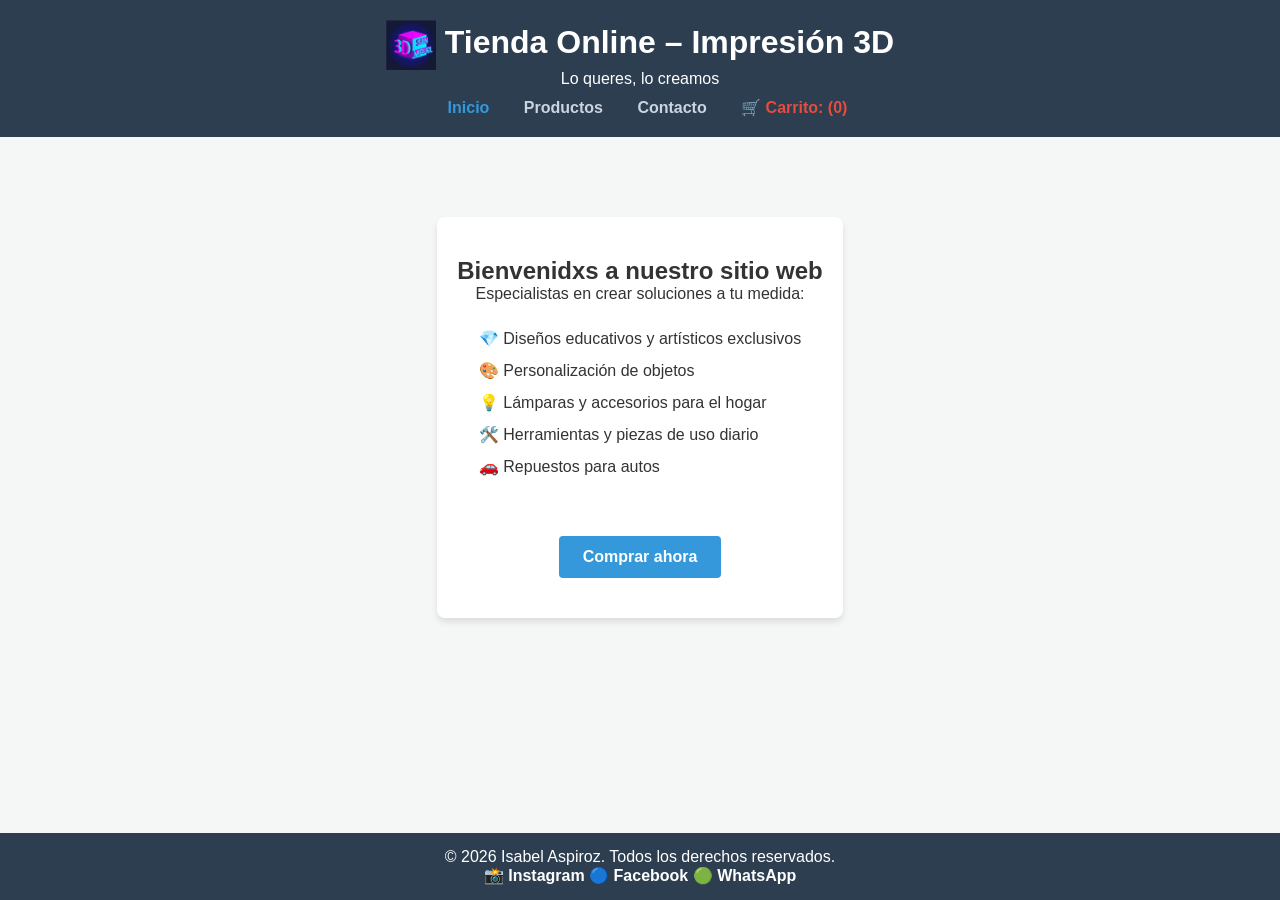
<file: index.html>
<!DOCTYPE html>
<html lang="es">
<head>
    <meta charset="UTF-8">
    <meta name="viewport" content="width=device-width, initial-scale=1.0">
    <title>Tienda Online - Impresión 3D</title>
    <link rel="stylesheet" href="styles.css">
</head>
<body>
    <header>
        <h1>
            <img src="logopagina.jpg" alt="Logo Tienda Online" style="height: 50px; vertical-align: middle;">
            Tienda Online – Impresión 3D
        </h1>
        <p class="subtitle">Lo queres, lo creamos</p>
        <nav>
            <a href="index.html" class="active">Inicio</a>
            <a href="tienda.html">Productos</a>
            <a href="contacto.html">Contacto</a>
            <span id="cart-counter" style="color: #e74c3c; font-weight: bold; margin-left: 15px;">🛒 Carrito: (0)</span>
        </nav>
    </header>

    <main class="container">
        <section class="hero" style="text-align: center; padding: 40px 20px; background: white; border-radius: 8px; box-shadow: 0 4px 6px rgba(0,0,0,0.1); max-width: 600px; margin: 40px auto;">
            <h2>Bienvenidxs a nuestro sitio web</h2>
            <p>Especialistas en crear soluciones a tu medida:</p>
            <ul style="list-style: none; margin: 20px 0; padding: 0; line-height: 2; text-align: left; display: inline-block;">
                <li>💎 Diseños educativos y artísticos exclusivos</li>
                <li>🎨 Personalización de objetos</li>
                <li>💡 Lámparas y accesorios para el hogar</li>
                <li>🛠️ Herramientas y piezas de uso diario</li>
                <li>🚗 Repuestos para autos</li>
            </ul>
            <br><br>
            <a href="tienda.html" class="btn" style="background-color: #3498db; color: white; text-decoration: none; padding: 12px 24px; border-radius: 4px; font-weight: bold; display: inline-block;">Comprar ahora</a>
        </section>
    </main>

    <footer>
        <div class="footer-content">
           <p>&copy; 2026 Isabel Aspiroz. Todos los derechos reservados.</p>
            <div class="footer-socials">
                <a href="https://www.instagram.com/3d_sanmiguel/?hl=es" target="_blank" aria-label="Instagram" style="color: #ffffff !important; text-decoration: none; font-weight: bold;">  📸   Instagram</a>
                <a href="https://www.facebook.com/Techpul18/about" target="_blank" aria-label="Facebook" style="color: #ffffff !important; text-decoration: none; font-weight: bold;">  🔵   Facebook</a>
                <a href="https://wa.me/1161454808" target="_blank" aria-label="WhatsApp" style="color: #ffffff !important; text-decoration: none; font-weight: bold;">  🟢   WhatsApp</a>
            </div>
        </div>
    </footer>
    <script src="script.js"></script>
</body>
</html>
</file>
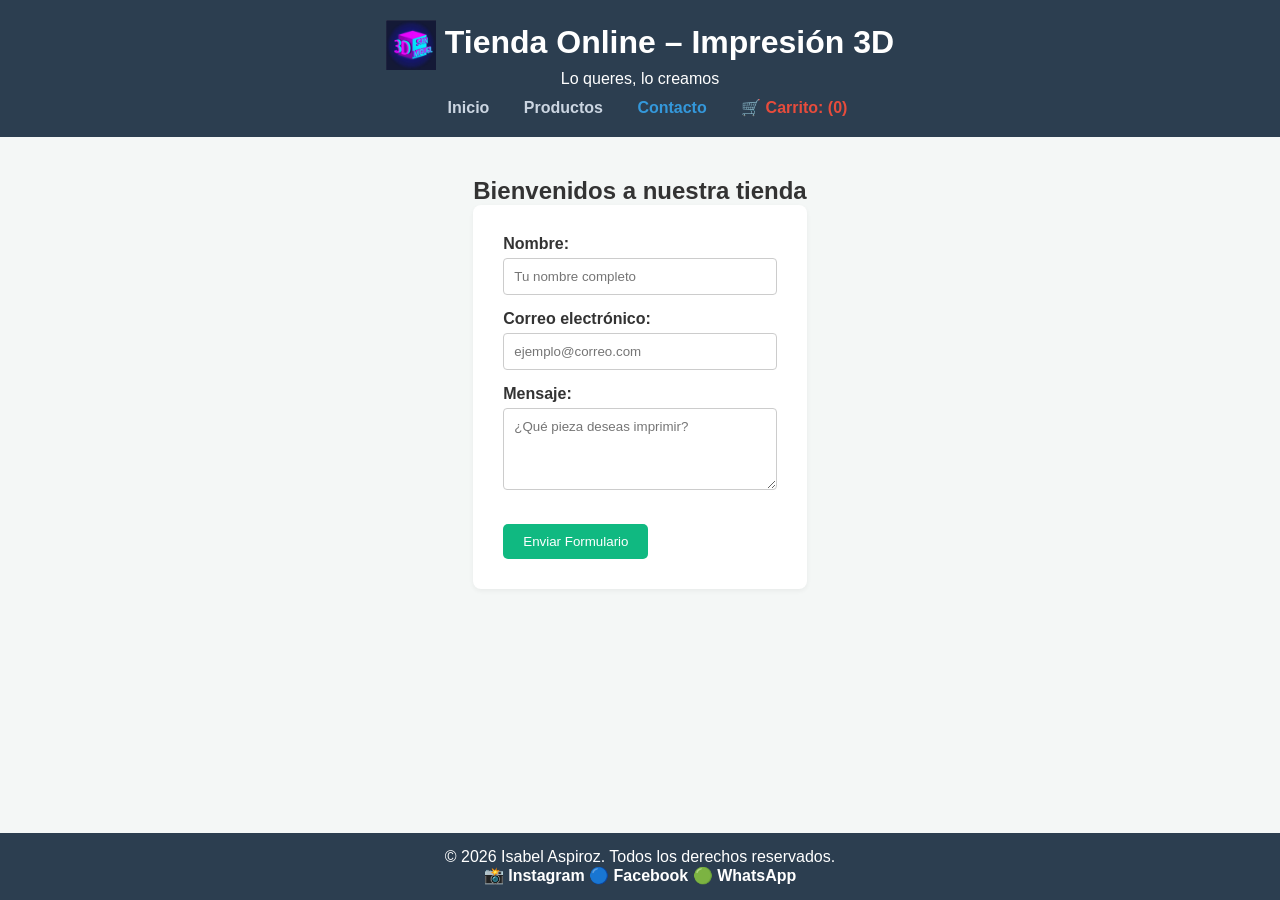
<file: contacto.html>
<!DOCTYPE html>
<html lang="es">
<head>
    <meta charset="UTF-8">
    <meta name="viewport" content="width=device-width, initial-scale=1.0">
    <title>Mi Tienda — Contacto</title>
    <link rel="stylesheet" href="styles.css">
</head>
<body>
    <header>
        <h1><img src="logopagina.jpg" alt="Logo Tienda Online" style="height: 50px; vertical-align: middle;">
        Tienda Online – Impresión 3D
        </h1>
        <p class="subtitle">Lo queres, lo creamos</p>
        <nav>
            <a href="index.html">Inicio</a>
            <a href="tienda.html">Productos</a>
            <a href="contacto.html" class="active">Contacto</a>
            <span id="cart-counter" style="color: #e74c3c; font-weight: bold; margin-left: 15px;">🛒 Carrito: (0)</span>
        </nav>
    </header>

    <main class="container">
        <h2>Bienvenidos a nuestra tienda</h2>
        <form id="contactForm" class="contact-form">
            <div class="form-group">
                <label for="nombre">Nombre:</label>
                <input type="text" id="nombre" placeholder="Tu nombre completo">
            </div>
            <div class="form-group">
                <label for="email">Correo electrónico:</label>
                <input type="text" id="email" placeholder="ejemplo@correo.com">
            </div>
            <div class="form-group">
                <label for="mensaje">Mensaje:</label>
                <textarea id="mensaje" rows="4" style="width:100%; padding:10px; border-radius:4px; border:1px solid #ccc;" placeholder="¿Qué pieza deseas imprimir?"></textarea>
            </div>
            <button type="submit" class="btn">Enviar Formulario</button>
        </form>
        <p id="formMessage" class="form-message"></p>
    </main>

    <footer>
        <div class="footer-content">
             <p>&copy; 2026 Isabel Aspiroz. Todos los derechos reservados.</p>
               <div class="footer-socials">
                <a href="https://www.instagram.com/3d_sanmiguel/?hl=es" target="_blank" aria-label="Instagram" style="color: #ffffff !important; text-decoration: none; font-weight: bold;">  📸   Instagram</a>
                <a href="https://www.facebook.com/Techpul18/about" target="_blank" aria-label="Facebook" style="color: #ffffff !important; text-decoration: none; font-weight: bold;">  🔵   Facebook</a>
                <a href="https://wa.me/1161454808" target="_blank" aria-label="WhatsApp" style="color: #ffffff !important; text-decoration: none; font-weight: bold;">  🟢   WhatsApp</a>
            </div>
        </div>
    </footer>
    <script src="script.js"></script>
</body>
</html>
</file>
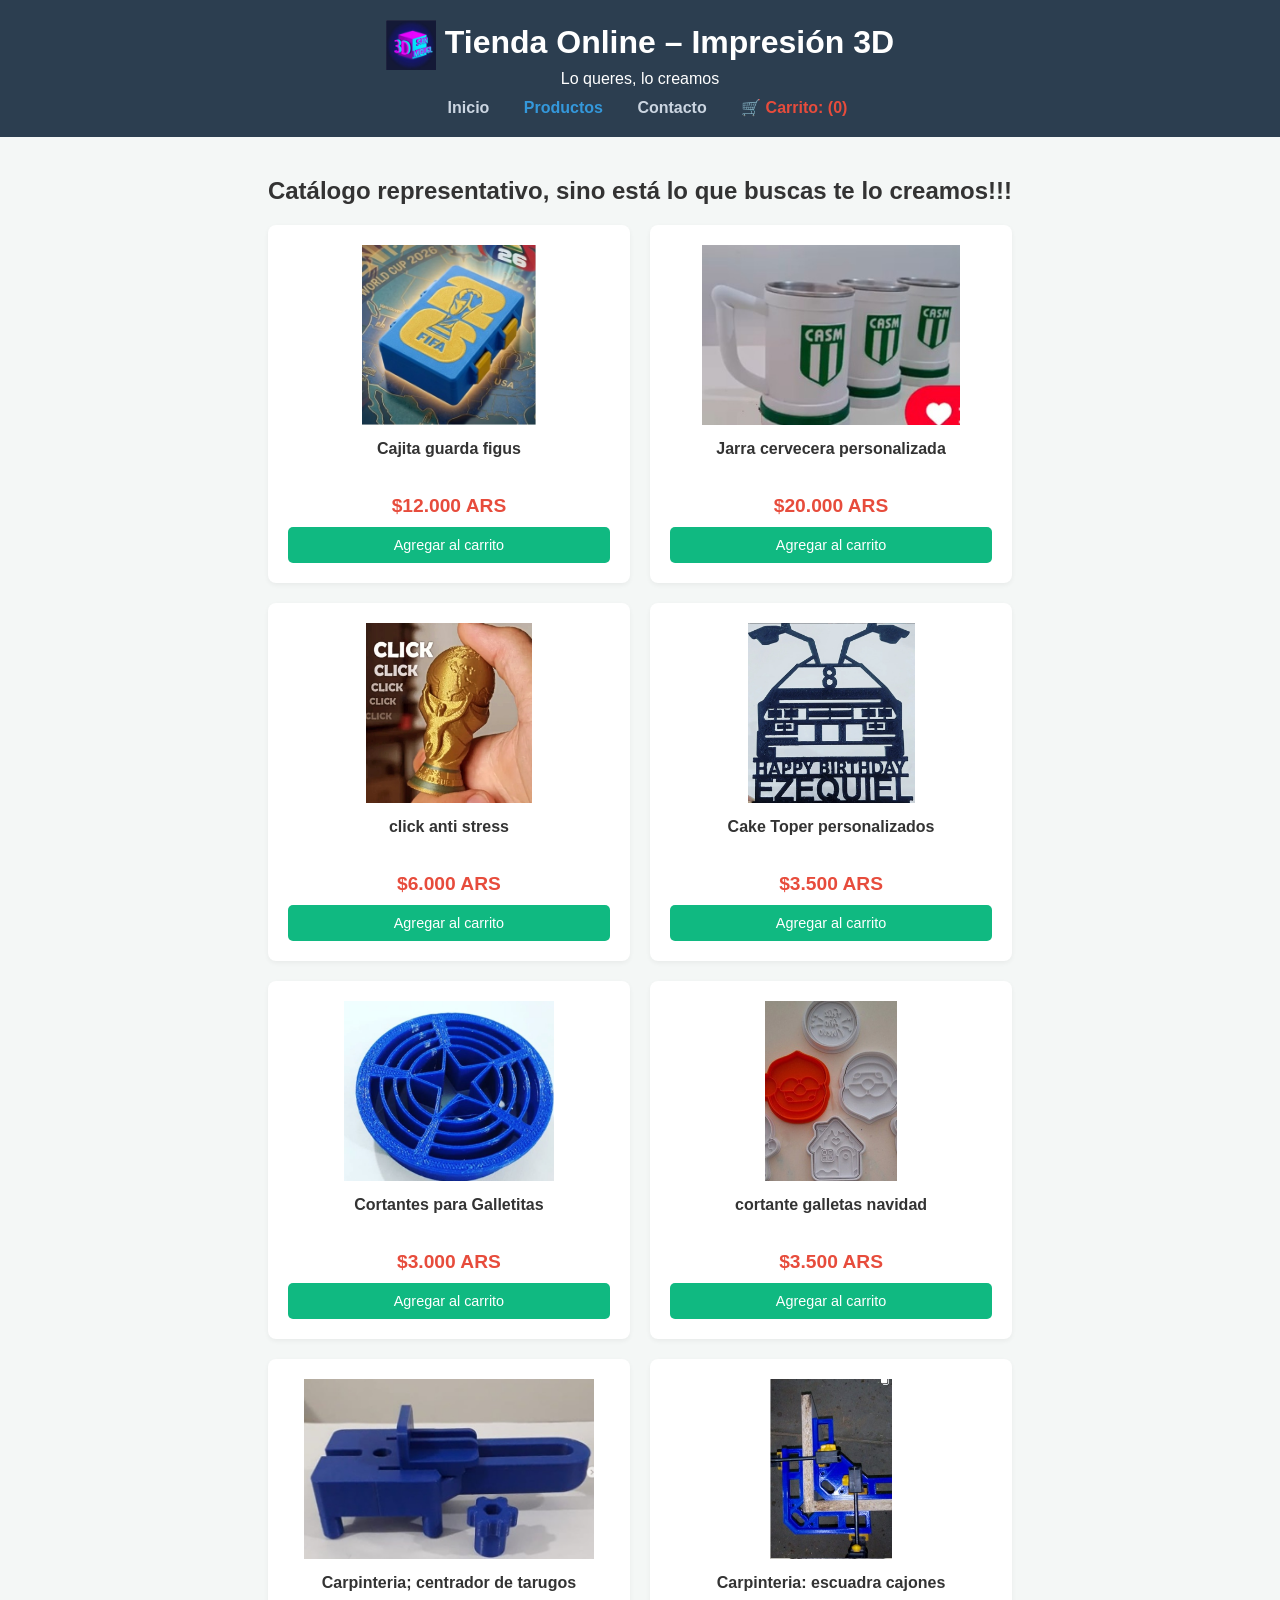
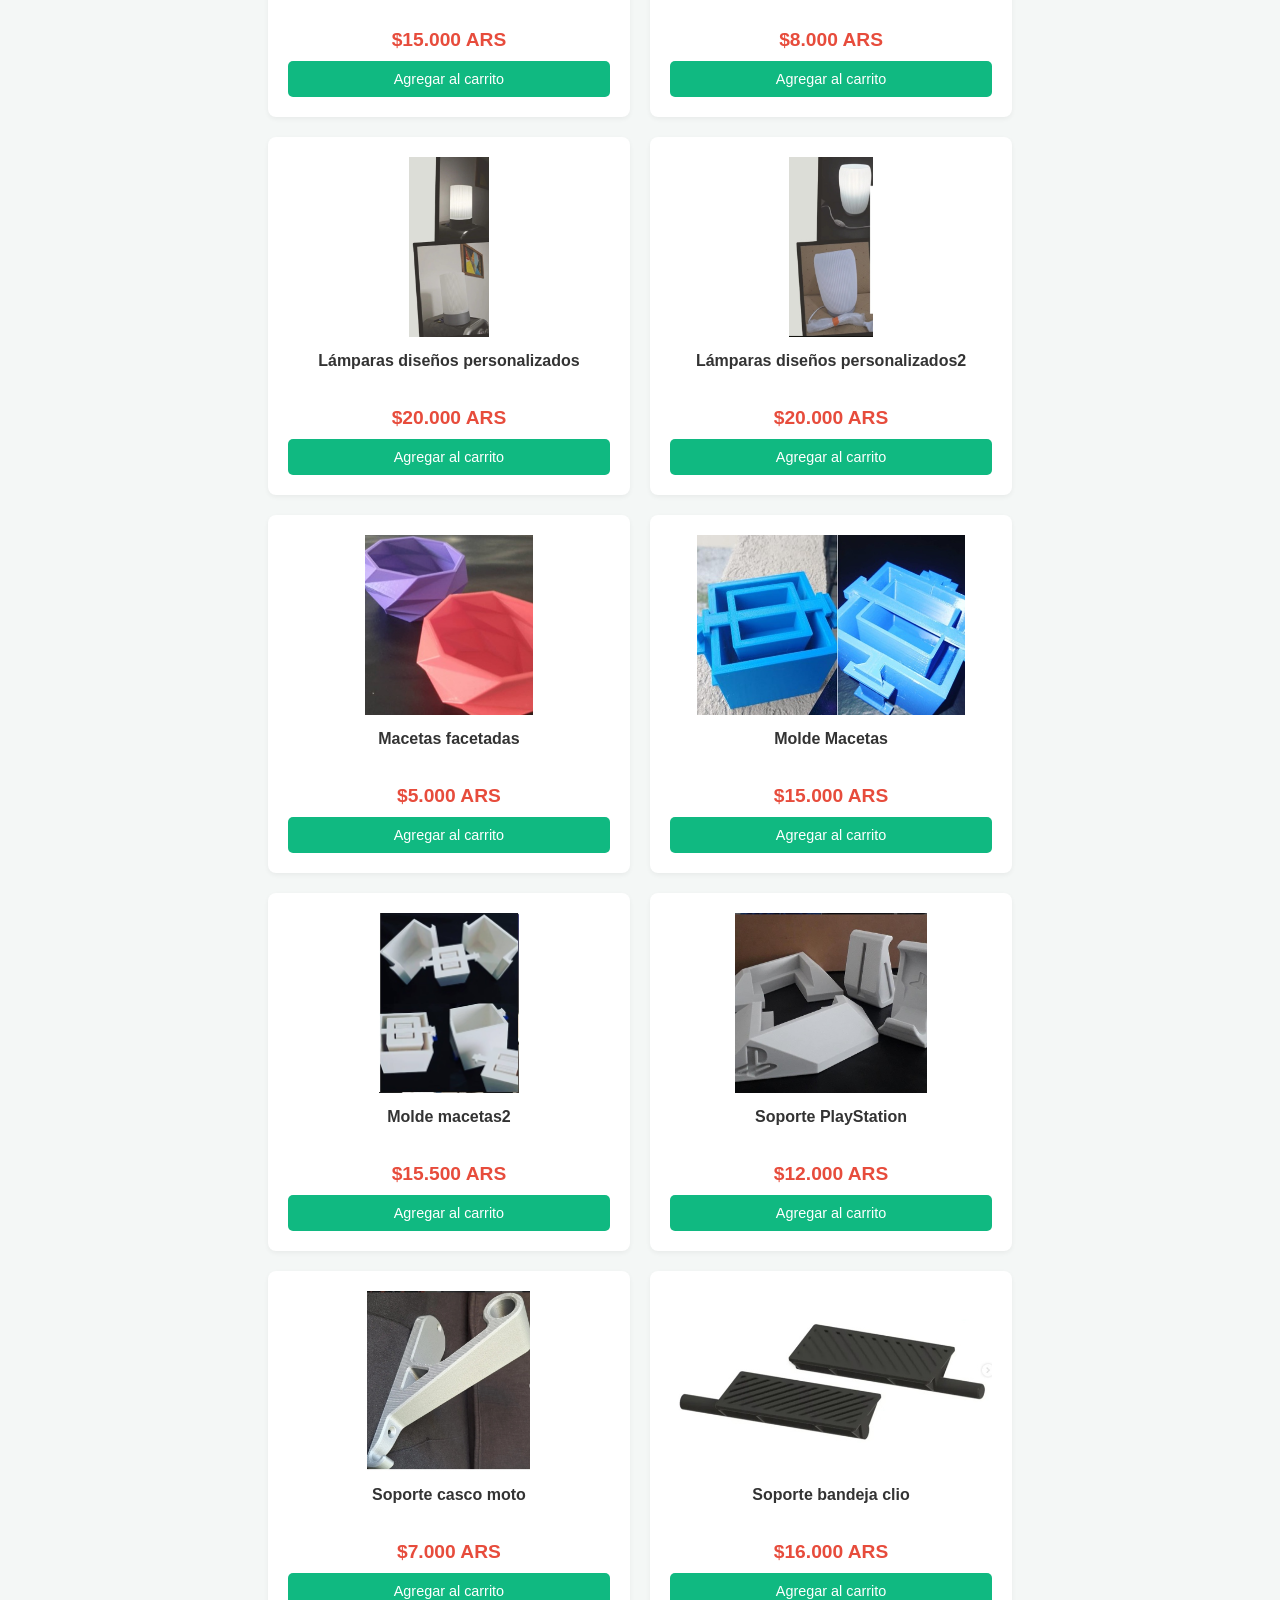
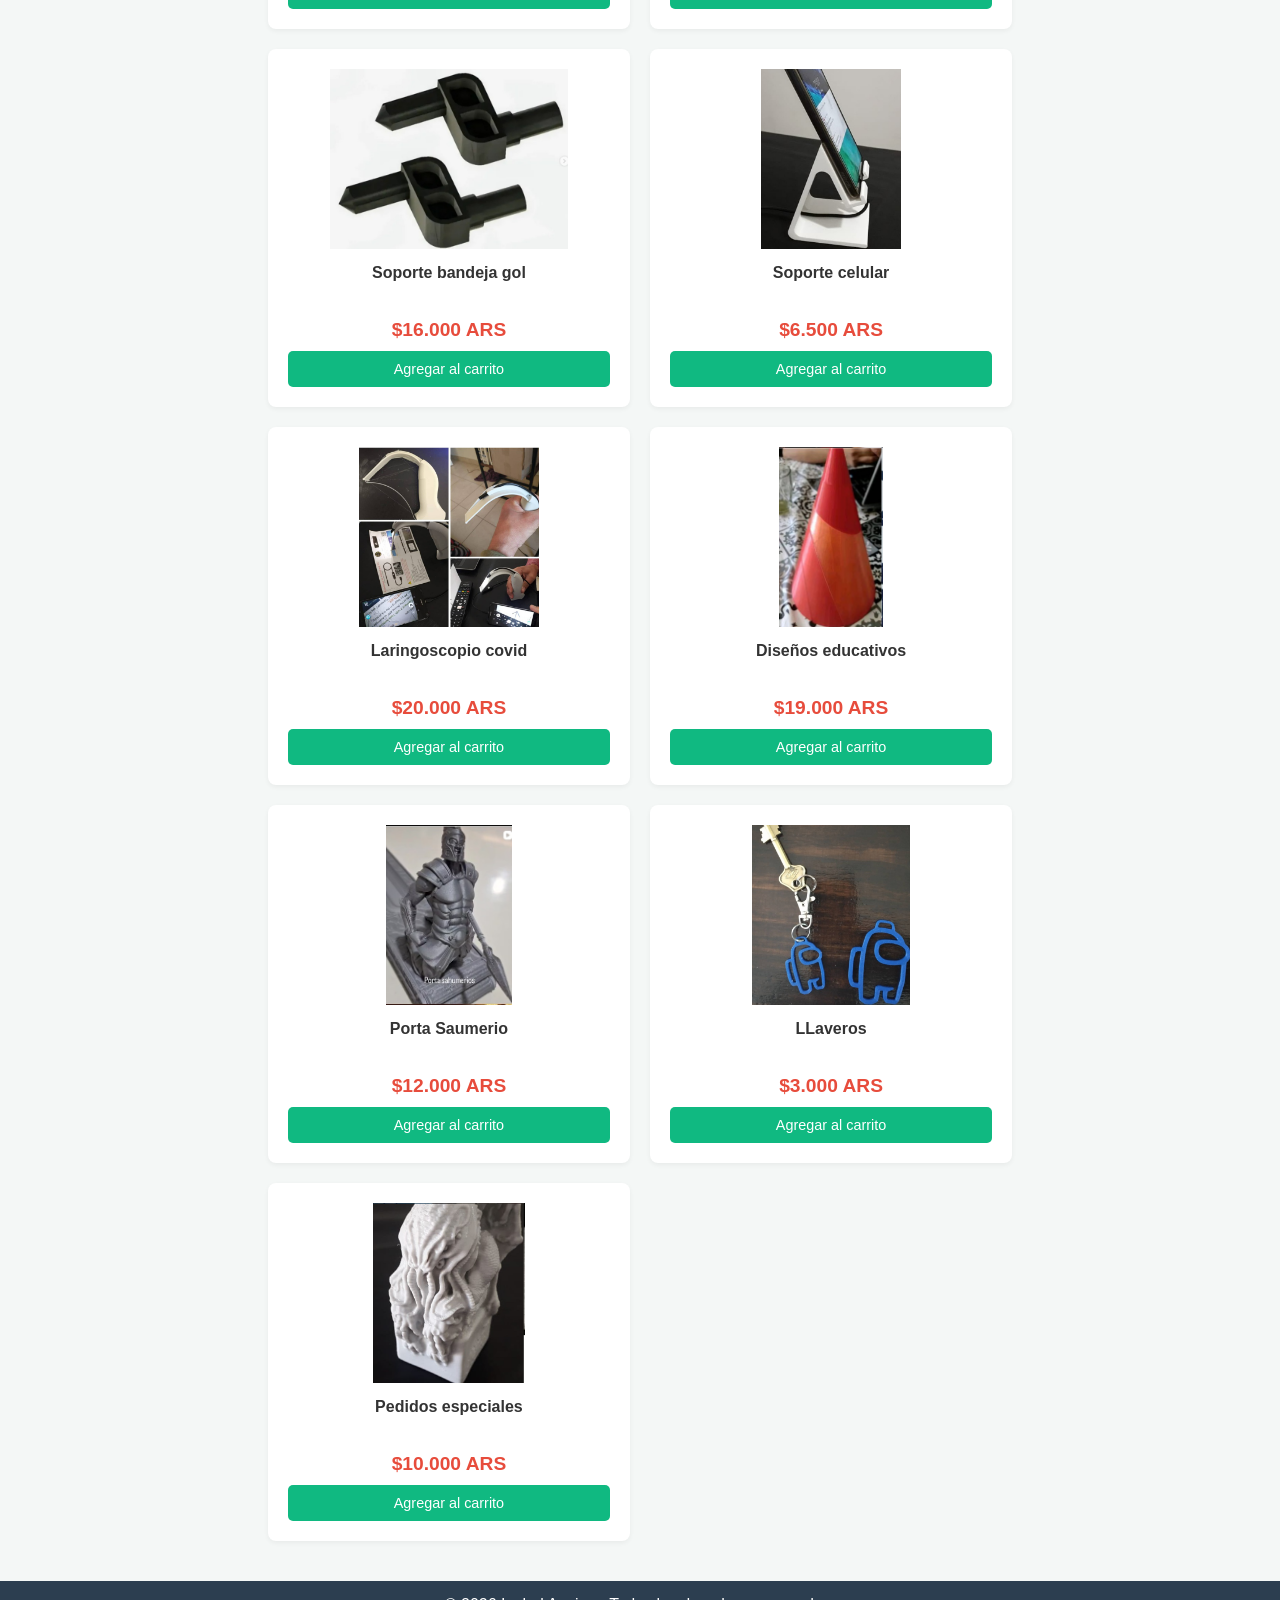
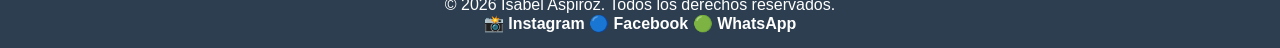
<file: tienda.html>
<!DOCTYPE html>
<html lang="es">
<head>
    <meta charset="UTF-8">
    <meta name="viewport" content="width=device-width, initial-scale=1.0">
    <title>Mi Tienda — Productos</title>
    <link rel="stylesheet" href="styles.css">
</head>
<body>
    <header>
        <h1><img src="logopagina.jpg" alt="Logo Tienda Online" style="height: 50px; vertical-align: middle;">
        Tienda Online – Impresión 3D
        </h1>
        <p class="subtitle">Lo queres, lo creamos</p>
        <nav>
            <a href="index.html">Inicio</a>
            <a href="tienda.html" class="active">Productos</a>
            <a href="contacto.html">Contacto</a>
            <span id="cart-counter" style="color: #e74c3c; font-weight: bold; margin-left: 15px;">🛒 Carrito: (0)</span>
        </nav>
    </header>

<main class="container">
    <section id="section-inicio" style="display: none;">
        <div class="welcome-box" style="text-align: center; padding: 20px; background: white; border-radius: 8px; box-shadow: 0 4px 6px rgba(0,0,0,0.1); max-width: 400px; margin: 20px auto;">
            <h2>Bienvenidxs a nuestro sitio web</h2>
            <p>Especialistas en crear soluciones a tu medida:</p>
            <ul style="list-style: none; padding: 0; text-align: left; display: inline-block;">
                <li>🔹 Diseños educativos y artísticos exclusivos</li>
                <li>🧠 Personalización de objetos</li>
                <li>💡 Lámparas y accesorios para el hogar</li>
                <li>🛠️ Herramientas y piezas de uso diario</li>
                <li>🚗 Repuestos para autos</li>
            </ul>
            <br><br>
            <button type="button" id="btn-comprar-ahora" style="background-color: #3498db; color: white; border: none; padding: 10px 20px; border-radius: 4px; font-weight: bold; cursor: pointer;">Comprar ahora</button>
        </div>
    </section>
    <section id="section-productos">
        <h2>Catálogo representativo, sino está lo que buscas te lo creamos!!!</h2>
        <div id="product-container" class="product-grid">
            <p class="loading">Cargando catálogo tecnológico desde la API...</p>
        </div>
    </section>
</main>
    <footer>
        <div class="footer-content">
             <p>&copy; 2026 Isabel Aspiroz. Todos los derechos reservados.</p>
            <div class="footer-socials">
                <a href="https://www.instagram.com/3d_sanmiguel/?hl=es" target="_blank" aria-label="Instagram" style="color: #ffffff !important; text-decoration: none; font-weight: bold;">  📸   Instagram</a>
                <a href="https://www.facebook.com/Techpul18/about" target="_blank" aria-label="Facebook" style="color: #ffffff !important; text-decoration: none; font-weight: bold;">  🔵   Facebook</a>
                <a href="https://wa.me/1161454808" target="_blank" aria-label="WhatsApp" style="color: #ffffff !important; text-decoration: none; font-weight: bold;">  🟢   WhatsApp</a>
            </div>
        </div>
    </footer>
    <script src="script.js"></script>
</body>
</html>
</file>
<file: styles.css>
* {
    box-sizing: border-box;
    margin: 0;
    padding: 0;
    font-family: 'Segoe UI', Tahoma, Geneva, Verdana, sans-serif;
}

body {
    background-color: #f4f7f6;
    color: #333;
    display: flex;
    flex-direction: column;
    min-height: 100vh;
}

header {
    background-color: #2c3e50;
    color: white;
    padding: 20px;
    text-align: center;
}

nav {
    margin-top: 10px;
}

nav a {
    color: #cbd5e1;
    text-decoration: none;
    margin: 0 15px;
    font-weight: bold;
}

nav a.active, nav a:hover {
    color: #3498db;
}

.container {
    max-width: 1000px;
    margin: 40px auto;
    padding: 0 20px;
    flex: 1;
}

.hero {
    background-color: white;
    padding: 40px;
    border-radius: 8px;
    text-align: center;
    box-shadow: 0 4px 6px rgba(0,0,0,0.1);
}

.btn {
    display: inline-block;
    background-color: #10b981;
    color: white;
    padding: 10px 20px;
    text-decoration: none;
    border-radius: 5px;
    margin-top: 15px;
    border: none;
    cursor: pointer;
    transition: background-color 0.3s ease; /* Se le agregó la transición suave */
}

.product-grid {
    display: grid;
    grid-template-columns: repeat(auto-fit, minmax(250px, 1fr));
    gap: 20px;
    margin-top: 20px;
}

.product-card {
    background-color: white;
    padding: 20px;
    border-radius: 8px;
    box-shadow: 0 2px 5px rgba(0,0,0,0.05);
    text-align: center;
}

.price {
    display: block;
    color: #e74c3c;
    font-size: 1.2rem;
    font-weight: bold;
    margin-top: 10px;
}

.contact-form {
    background-color: white;
    padding: 30px;
    border-radius: 8px;
    box-shadow: 0 2px 5px rgba(0,0,0,0.05);
    max-width: 500px;
    margin: 0 auto;
}

.form-group {
    margin-bottom: 15px;
}

.form-group label {
    display: block;
    margin-bottom: 5px;
    font-weight: bold;
}

.form-group input {
    width: 100%;
    padding: 10px;
    border: 1px solid #ccc;
    border-radius: 4px;
}

.form-message {
    text-align: center;
    margin-top: 15px;
    font-weight: bold;
}

footer {
    background-color: #2c3e50;
    color: white;
    text-align: center;
    padding: 15px;
    margin-top: auto;
}
.img-wrapper {
    width: 100%;
    height: 180px;
    display: flex;
    justify-content: center;
    align-items: center;
    background-color: white;
    margin-bottom: 15px;
    overflow: hidden;
}

.img-wrapper img {
    max-width: 100%;
    max-height: 100%;
    object-fit: contain;
}

.product-card h3 {
    font-size: 1rem;
    height: 45px;
    overflow: hidden;
    text-overflow: ellipsis;
    display: -webkit-box;
    -webkit-line-clamp: 2;
    -webkit-box-orient: vertical;
    margin-bottom: 10px;
}

.btn-cart {
    width: 100%;
    font-size: 0.9rem;
    margin-top: 10px;
}

.loading, .error {
    grid-column: 1 / -1;
    text-align: center;
    font-size: 1.2rem;
    padding: 40px;
}
</file>
